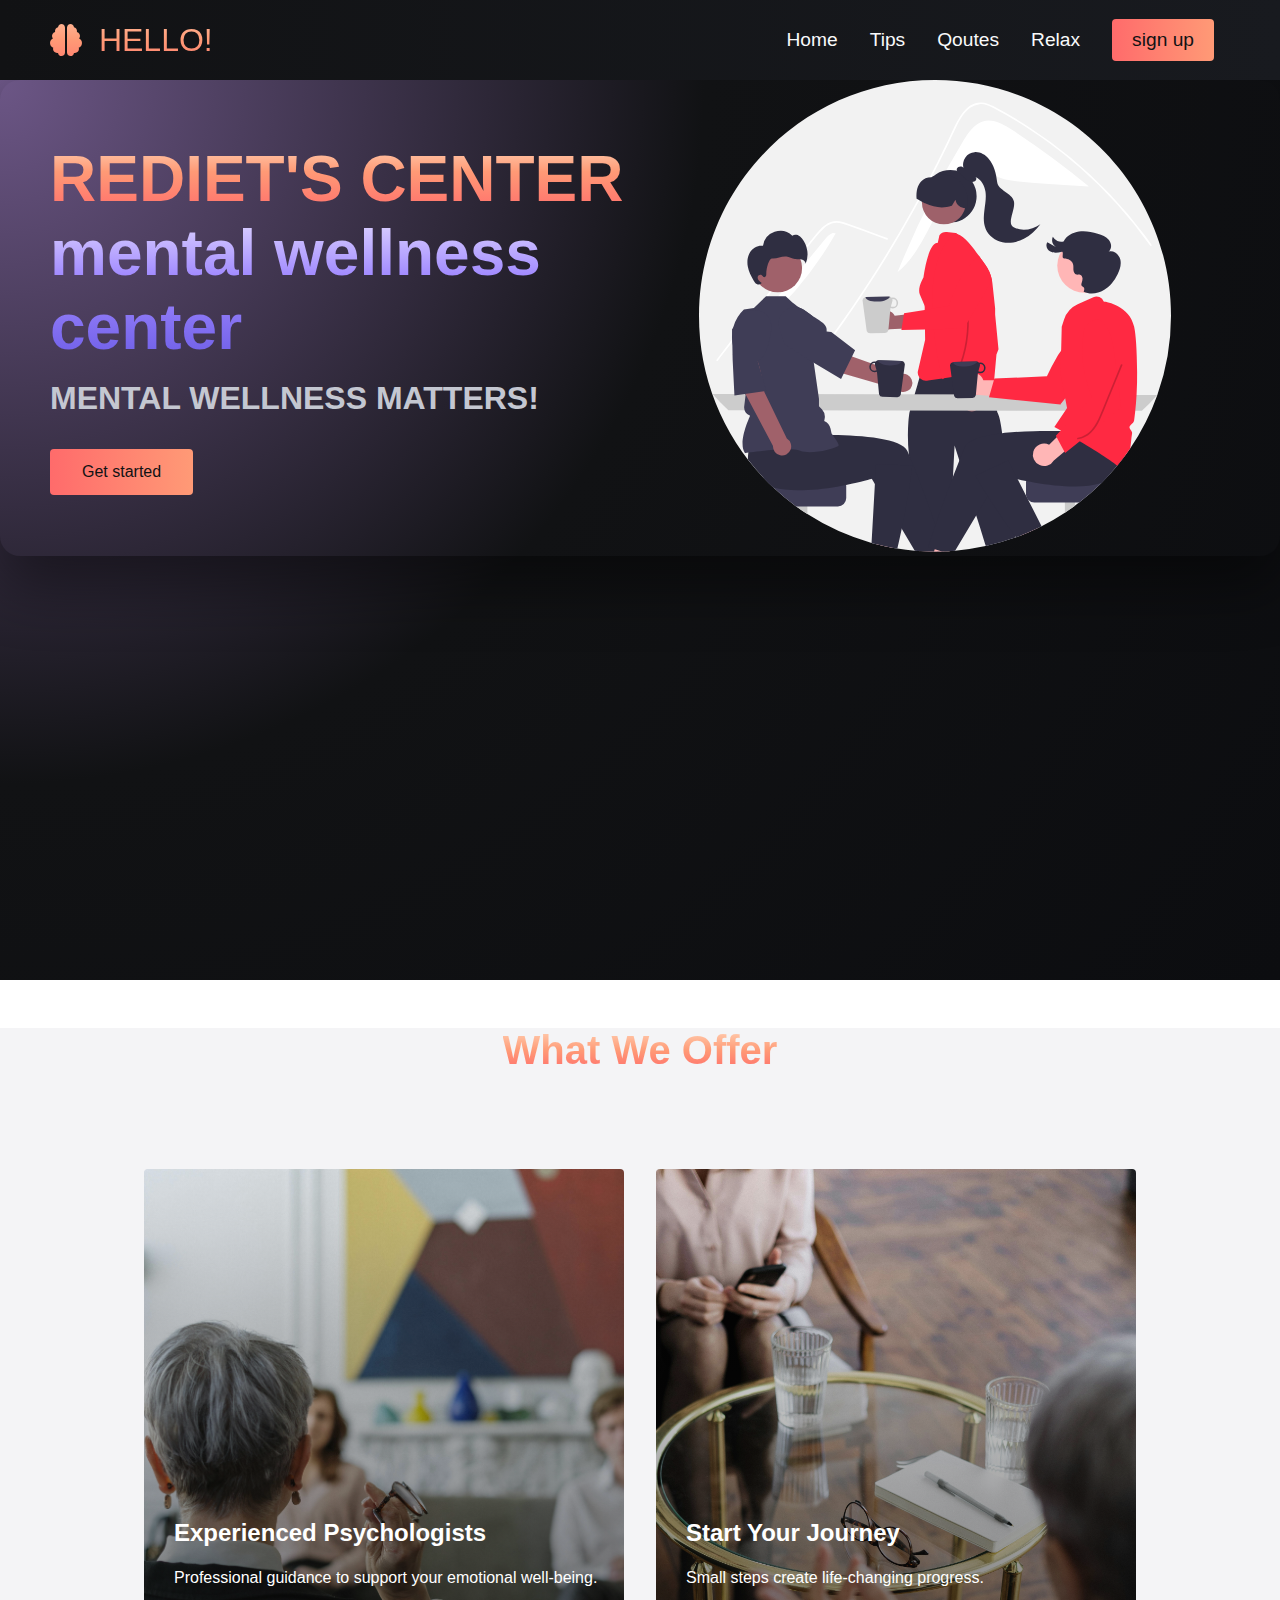
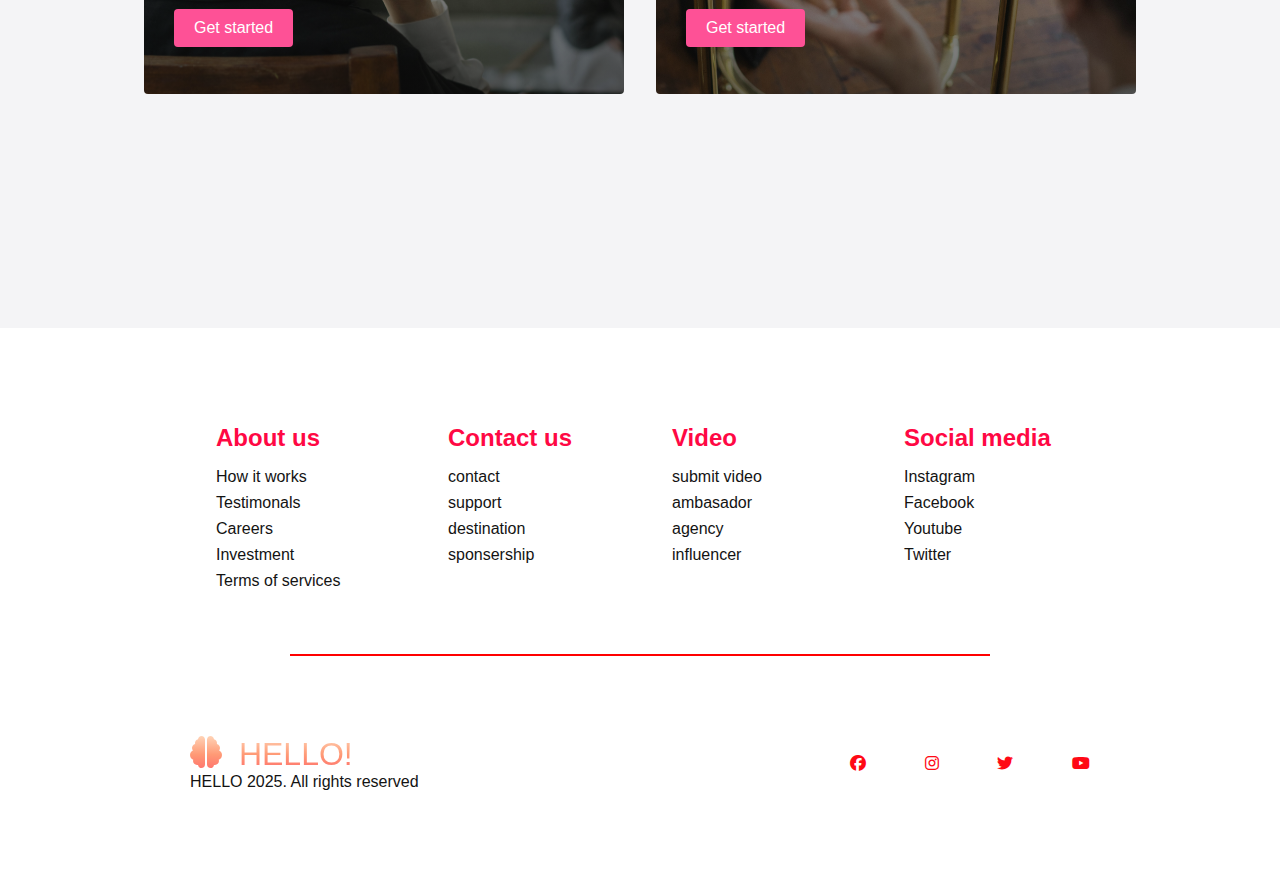
<file: index.html>
<!DOCTYPE html>
<html lang="en">

<head>
    <meta charset="UTF-8">
    <meta name="viewport" content="width=device-width, initial-scale=1.0">
    <title>new project</title>
    <link rel="stylesheet" href="style.css">
    <link rel="stylesheet" href="https://cdnjs.cloudflare.com/ajax/libs/font-awesome/6.5.1/css/all.min.css">
</head>

<body>
    <!--navbar section-->
    <nav class="navbar">
        <div class="navbar__container">
            <a href="/" id="navbar__logo"><i class="fas fa-brain"></i>&nbsp;HELLO!</a>
            <div class="navbar__toggle" id="mobile-menu">
                <span class="bar"></span>
                <span class="bar"></span>
                <span class="bar"></span>
            </div>
            <ul class="navbar__menu">
                <li class="navbar__item">
                    <a href="/" class="navbar__links">Home</a>
                </li>
                <li class="navbar__item">
                    <a href="tips.html" class="navbar__links">Tips</a>
                </li>
                <li class="navbar__item">
                    <a href="qoutes.html" class="navbar__links">Qoutes</a>
                </li>
                <li class="navbar__item">
                    <a href="relax.html" class="navbar__links">Relax</a>
                </li>
                <li class="navbar__btn">
                    <a href="/" class="button" id="signupbtn">sign up</a>
                </li>
            </ul>
        </div>
    </nav>
    <!--hero section-->
    <div class="main">
        <div class="main__container">
            <div class="main__content">
                <h1>REDIET'S CENTER</h1>
                <h2>mental wellness center</h2>
                <p>MENTAL WELLNESS MATTERS!</p>
                <button class="main__btn"><a href="/">Get started</a></button>
            </div>
            <div class="main__img--container">
                <img src="images/undraw_conversation_15p8.svg" alt="people having free talk" id="main__img">
            </div>
        </div>
    </div>
    <!-- services inside humburger-->
    <div class="services">
        <h1>What We Offer</h1>
        <div class="services__container">
            <div class="servicecard">
                <h2>Experienced Psychologists</h2>
                <p>Professional guidance to support your emotional well-being.</p>
                <button>Get started</button>
            </div>
            <div class="servicecard">
                <h2>Start Your Journey</h2>
                <p>Small steps create life-changing progress.</p>
                <button>Get started</button>
            </div>
        </div>
    </div>
    <!--fotter section html-->
    <div class="footer__container">
        <div class="footer__links">
            <div class="footer__link-wrapper">
                <div class="footer__link-items">
                    <h2>About us</h2>
                    <a href="/">How it works</a>
                    <a href="/">Testimonals</a>
                    <a href="/">Careers</a>
                    <a href="/">Investment</a>
                    <a href="/">Terms of services</a>
                </div>
                <div class="footer__link-items">
                    <h2>Contact us</h2>
                    <a href="/">contact</a>
                    <a href="/">support</a>
                    <a href="/">destination</a>
                    <a href="/">sponsership</a>
                </div>
            </div>
            <div class="footer__link-wrapper">
                <div class="footer__link-items">
                    <h2>Video</h2>
                    <a href="/">submit video</a>
                    <a href="/">ambasador</a>
                    <a href="/">agency</a>
                    <a href="/">influencer</a>
                </div>
                <div class="footer__link-items">
                    <h2>Social media</h2>
                    <a href="/">Instagram</a>
                    <a href="/">Facebook</a>
                    <a href="/">Youtube</a>
                    <a href="/">Twitter</a>
                </div>
            </div>
        </div>
        <div class="social__media">
            <div class="social__media-wrap">
                <div class="footer__logo">
                    <a href="/" id="footer__logo"><i class="fas fa-brain"></i>&nbsp;HELLO!</a>
                    <p class="website_right">HELLO 2025. All rights reserved</p>

                </div>
                <div class="social__icon">
                    <a href="https://facebook.com/search/top?q=psychology" target="_blank"><i class="fab fa-facebook"></i></a>
                    <a href="https://instagram.com/explore/tags/psychology/" target="_blank"> <i class="fab fa-instagram"></i> </a>
                    <a href="https://x.com/search?q=psychology" target="_blank"><i class="fab fa-twitter"></i></a>
                    <a href="https://youtube.com/results?search_query=psychology" target="_blank"><i class="fab fa-youtube"></i></a>
                </div>
            </div>
        </div>
    </div>
    <script src="app.js"></script>
</body>

</html>
</file>
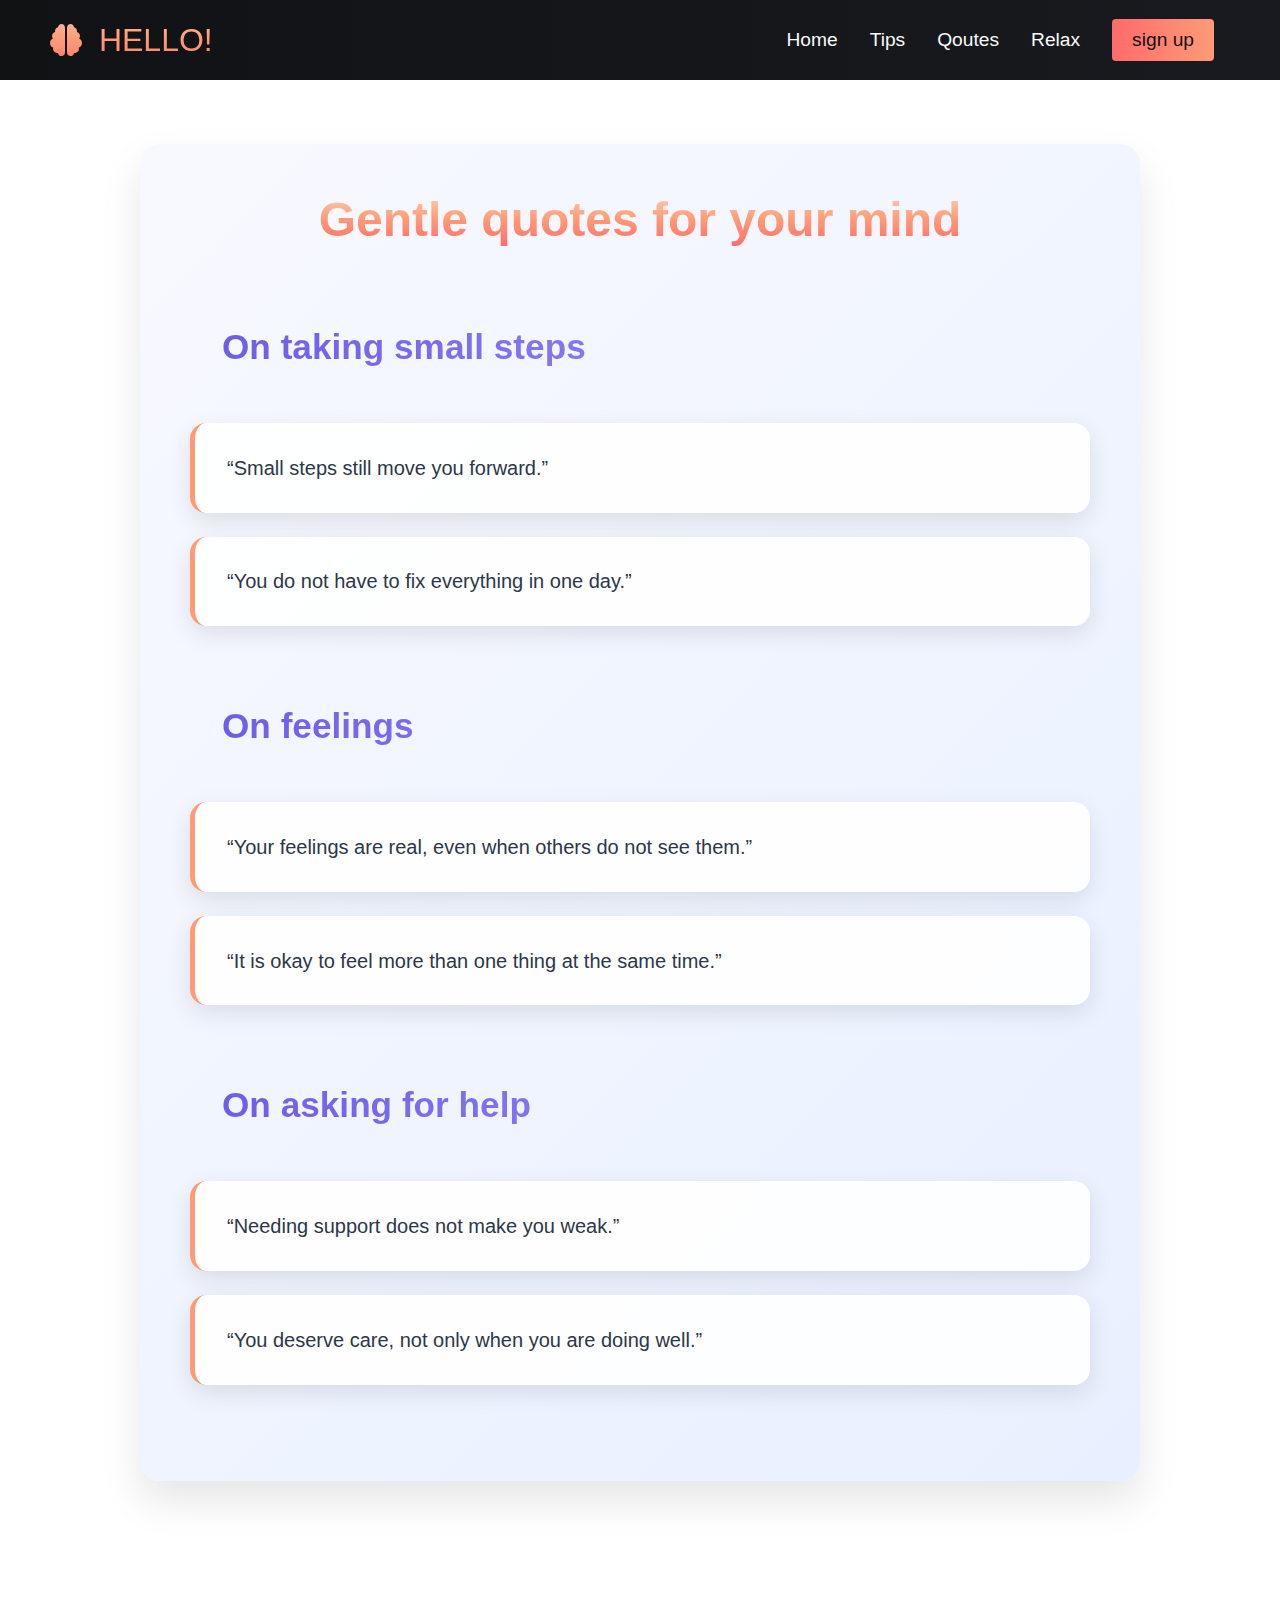
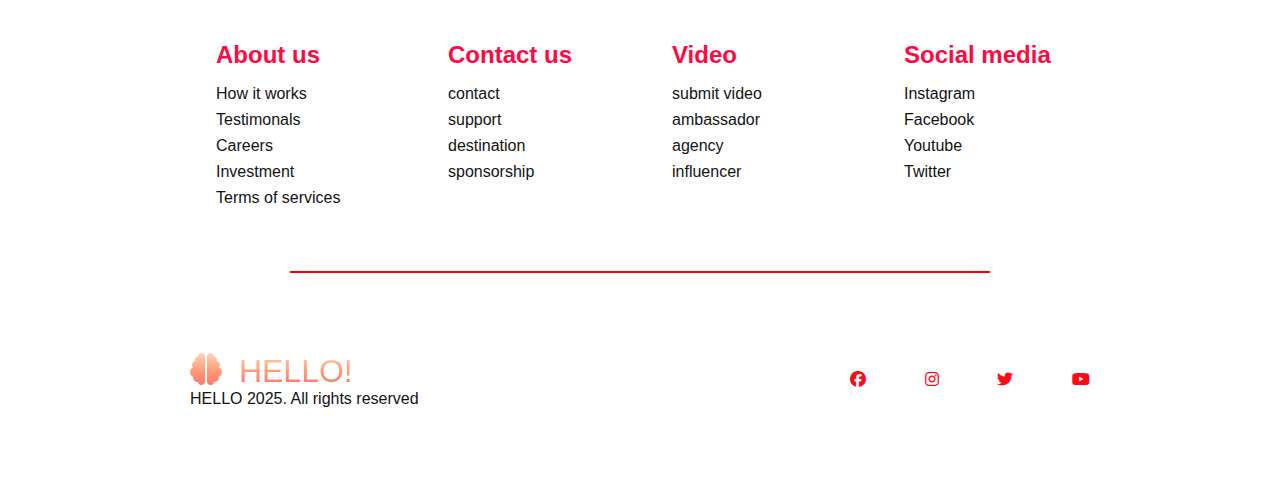
<file: qoutes.html>
<!DOCTYPE html>
<html lang="en">
<head>
  <meta charset="UTF-8">
  <meta name="viewport" content="width=device-width, initial-scale=1.0">
  <title>Mental wellness quotes</title>
  <link rel="stylesheet" href="style.css">
  <link rel="stylesheet"
        href="https://cdnjs.cloudflare.com/ajax/libs/font-awesome/6.5.1/css/all.min.css">
</head>

<body>
  <!-- navbar section -->
  <nav class="navbar">
    <div class="navbar__container">
      <a href="index.html" id="navbar__logo"><i class="fas fa-brain"></i>&nbsp;HELLO!</a>
      <div class="navbar__toggle" id="mobile-menu">
        <span class="bar"></span>
        <span class="bar"></span>
        <span class="bar"></span>
      </div>
      <ul class="navbar__menu">
        <li class="navbar__item">
          <a href="index.html" class="navbar__links">Home</a>
        </li>
        <li class="navbar__item">
          <a href="tips.html" class="navbar__links">Tips</a>
        </li>
        <li class="navbar__item">
          <a href="qoutes.html" class="navbar__links">Qoutes</a>
        </li>
        <li class="navbar__item">
          <a href="relax.html" class="navbar__links">Relax</a>
        </li>
        <li class="navbar__btn">
          <a href="/" class="button">sign up</a>
        </li>
      </ul>
    </div>
  </nav>

  <!-- quotes content -->
  <main class="quotes">
    <h1>Gentle quotes for your mind</h1>

    <h2>On taking small steps</h2>
    <ul>
      <li>“Small steps still move you forward.”</li>
      <li>“You do not have to fix everything in one day.”</li>
    </ul>

    <h2>On feelings</h2>
    <ul>
      <li>“Your feelings are real, even when others do not see them.”</li>
      <li>“It is okay to feel more than one thing at the same time.”</li>
    </ul>

    <h2>On asking for help</h2>
    <ul>
      <li>“Needing support does not make you weak.”</li>
      <li>“You deserve care, not only when you are doing well.”</li>
    </ul>
  </main>

  <!-- footer section -->
  <div class="footer__container">
    <div class="footer__links">
      <div class="footer__link-wrapper">
        <div class="footer__link-items">
          <h2>About us</h2>
          <a href="/">How it works</a>
          <a href="/">Testimonals</a>
          <a href="/">Careers</a>
          <a href="/">Investment</a>
          <a href="/">Terms of services</a>
        </div>
        <div class="footer__link-items">
          <h2>Contact us</h2>
          <a href="/">contact</a>
          <a href="/">support</a>
          <a href="/">destination</a>
          <a href="/">sponsorship</a>
        </div>
      </div>
      <div class="footer__link-wrapper">
        <div class="footer__link-items">
          <h2>Video</h2>
          <a href="/">submit video</a>
          <a href="/">ambassador</a>
          <a href="/">agency</a>
          <a href="/">influencer</a>
        </div>
        <div class="footer__link-items">
          <h2>Social media</h2>
          <a href="/">Instagram</a>
          <a href="/">Facebook</a>
          <a href="/">Youtube</a>
          <a href="/">Twitter</a>
        </div>
      </div>
    </div>
    <div class="social__media">
      <div class="social__media-wrap">
        <div class="footer__logo">
          <a href="index.html" id="footer__logo"><i class="fas fa-brain"></i>&nbsp;HELLO!</a>
          <p class="website_right">HELLO 2025. All rights reserved</p>
        </div>
        <div class="social__icon">
          <a href="/" target="_blank"><i class="fab fa-facebook"></i></a>
          <a href="/" target="_blank"><i class="fab fa-instagram"></i></a>
          <a href="/" target="_blank"><i class="fab fa-twitter"></i></a>
          <a href="/" target="_blank"><i class="fab fa-youtube"></i></a>
        </div>
      </div>
    </div>
  </div>

  <script src="app.js"></script>
</body>
</html>
</file>
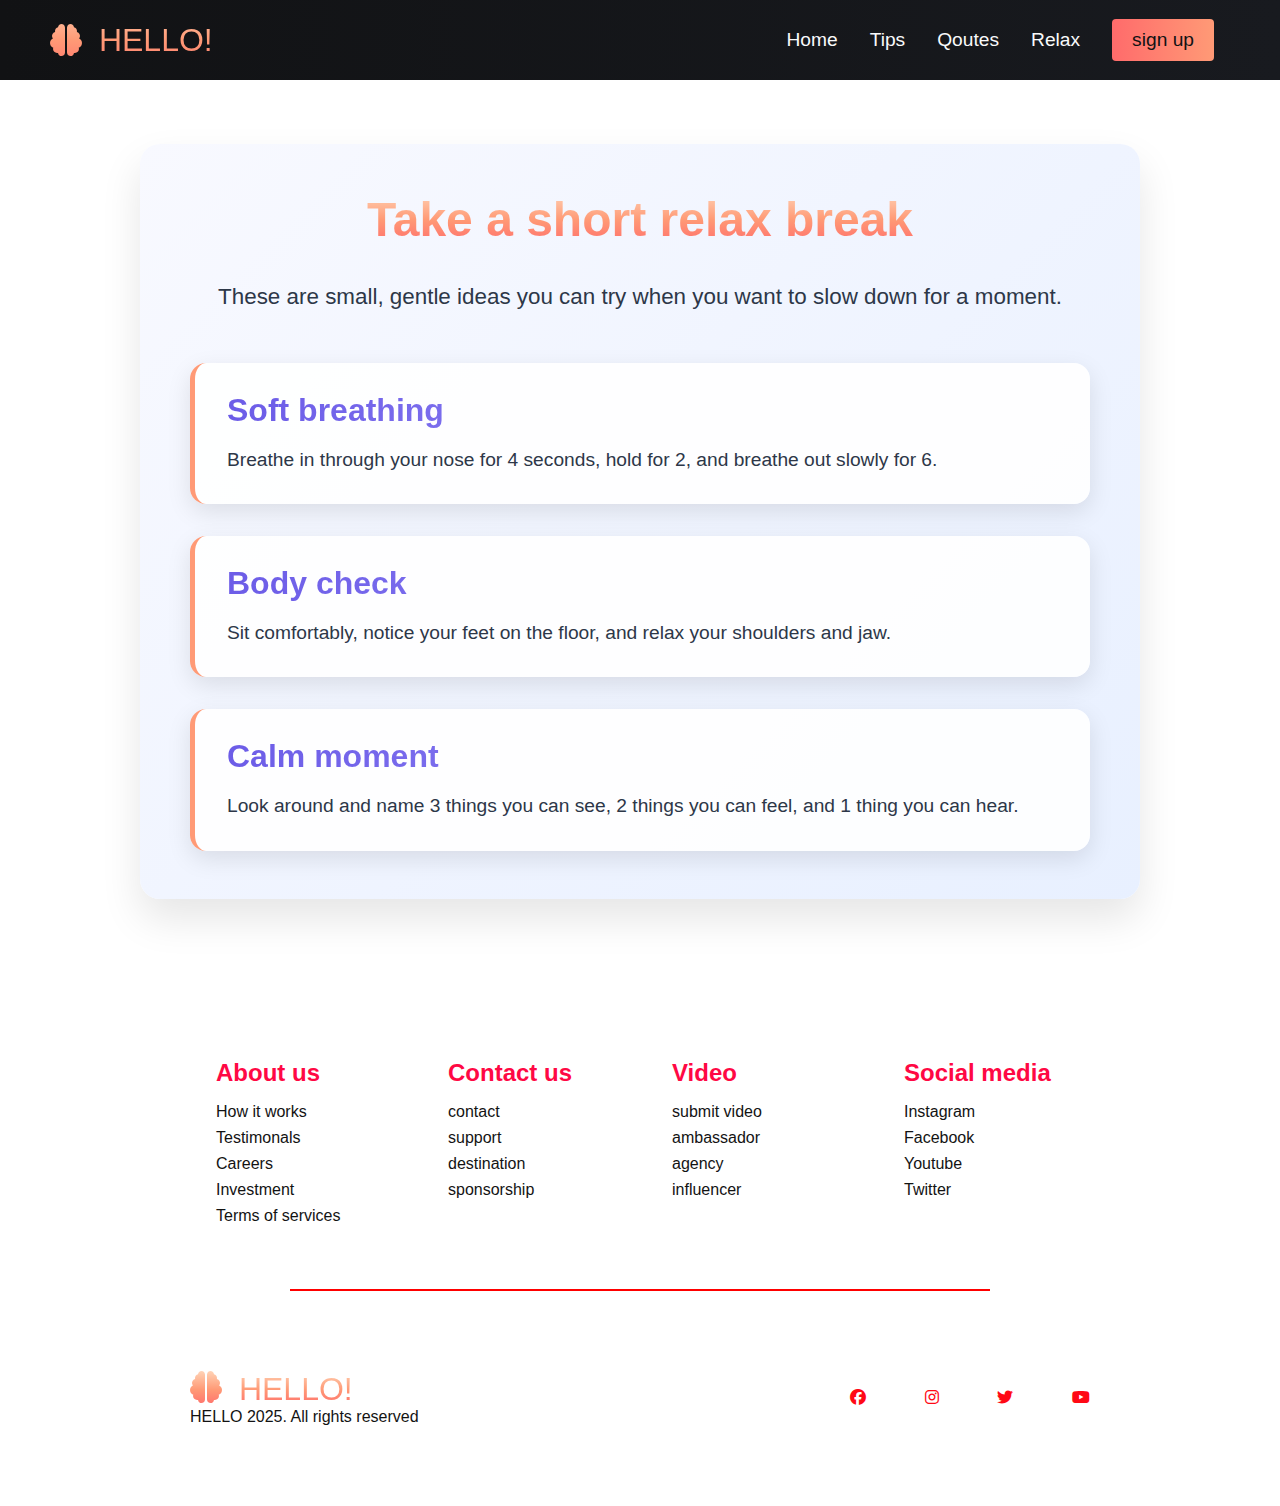
<file: relax.html>
<!DOCTYPE html>
<html lang="en">
<head>
  <meta charset="UTF-8">
  <meta name="viewport" content="width=device-width, initial-scale=1.0">
  <title>Relax space</title>
  <link rel="stylesheet" href="style.css">
  <link rel="stylesheet"
        href="https://cdnjs.cloudflare.com/ajax/libs/font-awesome/6.5.1/css/all.min.css">
</head>

<body>
  <!-- navbar section -->
  <nav class="navbar">
    <div class="navbar__container">
      <a href="index.html" id="navbar__logo"><i class="fas fa-brain"></i>&nbsp;HELLO!</a>
      <div class="navbar__toggle" id="mobile-menu">
        <span class="bar"></span>
        <span class="bar"></span>
        <span class="bar"></span>
      </div>
      <ul class="navbar__menu">
        <li class="navbar__item">
          <a href="index.html" class="navbar__links">Home</a>
        </li>
        <li class="navbar__item">
          <a href="tips.html" class="navbar__links">Tips</a>
        </li>
        <li class="navbar__item">
          <a href="qoutes.html" class="navbar__links">Qoutes</a>
        </li>
        <li class="navbar__item">
          <a href="relax.html" class="navbar__links">Relax</a>
        </li>
        <li class="navbar__btn">
          <a href="/" class="button">sign up</a>
        </li>
      </ul>
    </div>
  </nav>

  <!-- relax content -->
  <main class="relax">
    <h1>Take a short relax break</h1>
    <p class="relax__intro">
      These are small, gentle ideas you can try when you want to slow down for a moment.
    </p>

    <div class="relax__cards">
      <section class="relax__card">
        <h2>Soft breathing</h2>
        <p>Breathe in through your nose for 4 seconds, hold for 2, and breathe out slowly for 6.</p>
      </section>

      <section class="relax__card">
        <h2>Body check</h2>
        <p>Sit comfortably, notice your feet on the floor, and relax your shoulders and jaw.</p>
      </section>

      <section class="relax__card">
        <h2>Calm moment</h2>
        <p>Look around and name 3 things you can see, 2 things you can feel, and 1 thing you can hear.</p>
      </section>
    </div>
  </main>

  <!-- footer section -->
  <div class="footer__container">
    <div class="footer__links">
      <div class="footer__link-wrapper">
        <div class="footer__link-items">
          <h2>About us</h2>
          <a href="/">How it works</a>
          <a href="/">Testimonals</a>
          <a href="/">Careers</a>
          <a href="/">Investment</a>
          <a href="/">Terms of services</a>
        </div>
        <div class="footer__link-items">
          <h2>Contact us</h2>
          <a href="/">contact</a>
          <a href="/">support</a>
          <a href="/">destination</a>
          <a href="/">sponsorship</a>
        </div>
      </div>
      <div class="footer__link-wrapper">
        <div class="footer__link-items">
          <h2>Video</h2>
          <a href="/">submit video</a>
          <a href="/">ambassador</a>
          <a href="/">agency</a>
          <a href="/">influencer</a>
        </div>
        <div class="footer__link-items">
          <h2>Social media</h2>
          <a href="/">Instagram</a>
          <a href="/">Facebook</a>
          <a href="/">Youtube</a>
          <a href="/">Twitter</a>
        </div>
      </div>
    </div>
    <div class="social__media">
      <div class="social__media-wrap">
        <div class="footer__logo">
          <a href="index.html" id="footer__logo"><i class="fas fa-brain"></i>&nbsp;HELLO!</a>
          <p class="website_right">HELLO 2025. All rights reserved</p>
        </div>
        <div class="social__icon">
          <a href="/" target="_blank"><i class="fab fa-facebook"></i></a>
          <a href="/" target="_blank"><i class="fab fa-instagram"></i></a>
          <a href="/" target="_blank"><i class="fab fa-twitter"></i></a>
          <a href="/" target="_blank"><i class="fab fa-youtube"></i></a>
        </div>
      </div>
    </div>
  </div>

  <script src="app.js"></script>
</body>
</html>
</file>
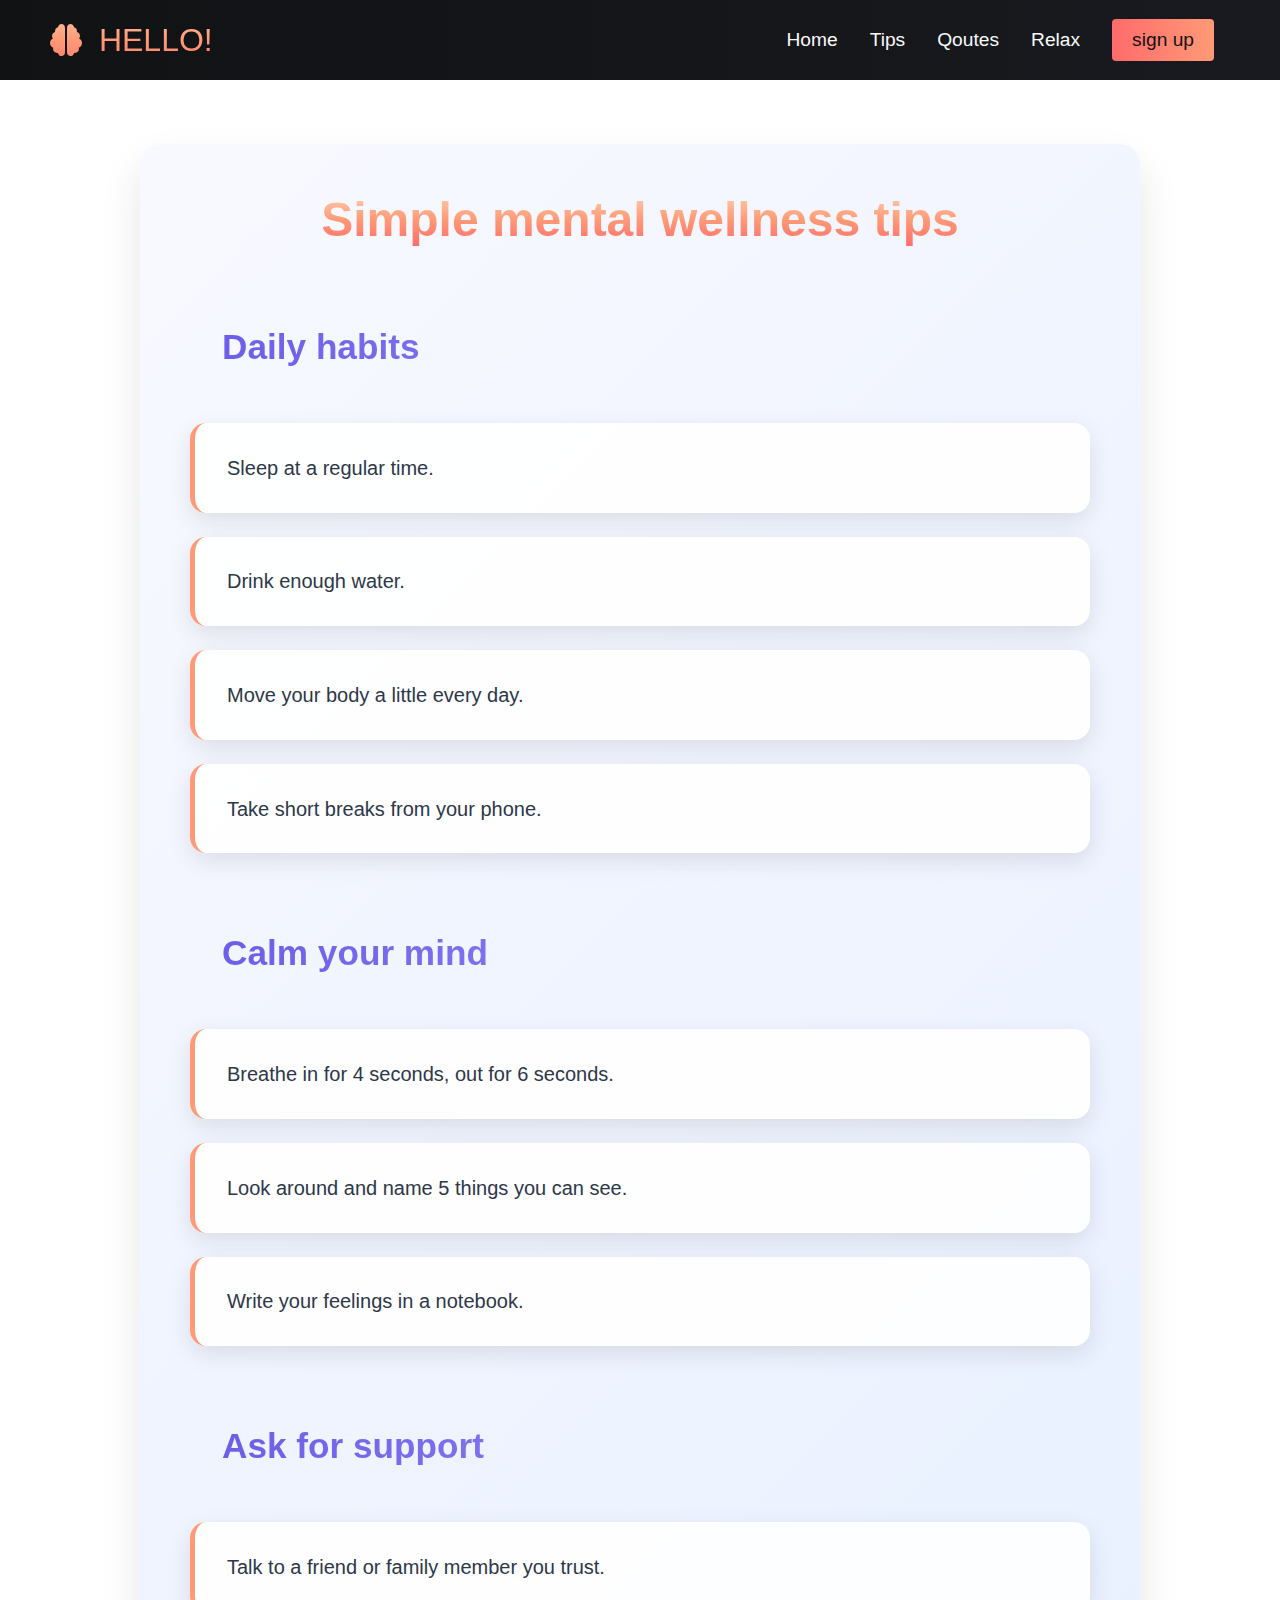
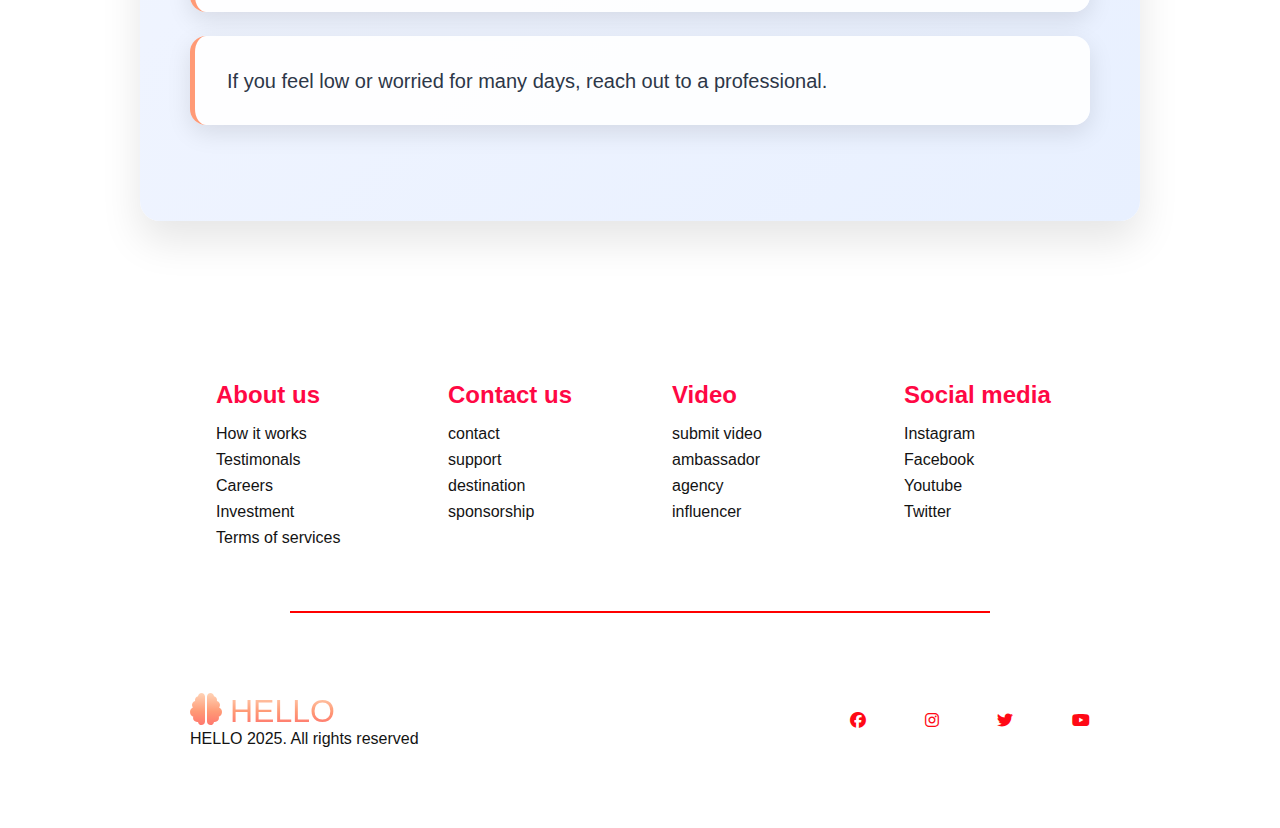
<file: tips.html>
<!DOCTYPE html>
<html lang="en">
<head>
  <meta charset="UTF-8">
  <meta name="viewport" content="width=device-width, initial-scale=1.0">
  <title>Mental wellness tips</title>
  <link rel="stylesheet" href="style.css">
  <link rel="stylesheet"
        href="https://cdnjs.cloudflare.com/ajax/libs/font-awesome/6.5.1/css/all.min.css">
</head>

<body>
  <!-- navbar section -->
  <nav class="navbar">
    <div class="navbar__container">
      <a href="index.html" id="navbar__logo"><i class="fas fa-brain"></i>&nbsp;HELLO!</a>
      <div class="navbar__toggle" id="mobile-menu">
        <span class="bar"></span>
        <span class="bar"></span>
        <span class="bar"></span>
      </div>
      <ul class="navbar__menu">
        <li class="navbar__item">
          <a href="index.html" class="navbar__links">Home</a>
        </li>
        <li class="navbar__item">
          <a href="tips.html" class="navbar__links">Tips</a>
        </li>
        <li class="navbar__item">
          <a href="qoutes.html" class="navbar__links">Qoutes</a>
        </li>
        <li class="navbar__item">
          <a href="relax.html" class="navbar__links">Relax</a>
        </li>
        <li class="navbar__btn">
          <a href="/" class="button">sign up</a>
        </li>
      </ul>
    </div>
  </nav>

  <!-- tips content -->
  <main class="tips">
    <h1>Simple mental wellness tips</h1>

    <h2>Daily habits</h2>
    <ul>
      <li>Sleep at a regular time.</li>
      <li>Drink enough water.</li>
      <li>Move your body a little every day.</li>
      <li>Take short breaks from your phone.</li>
    </ul>

    <h2>Calm your mind</h2>
    <ul>
      <li>Breathe in for 4 seconds, out for 6 seconds.</li>
      <li>Look around and name 5 things you can see.</li>
      <li>Write your feelings in a notebook.</li>
    </ul>

    <h2>Ask for support</h2>
    <ul>
      <li>Talk to a friend or family member you trust.</li>
      <li>If you feel low or worried for many days, reach out to a professional.</li>
    </ul>
  </main>

  <!-- footer section -->
  <div class="footer__container">
    <div class="footer__links">
      <div class="footer__link-wrapper">
        <div class="footer__link-items">
          <h2>About us</h2>
          <a href="/">How it works</a>
          <a href="/">Testimonals</a>
          <a href="/">Careers</a>
          <a href="/">Investment</a>
          <a href="/">Terms of services</a>
        </div>
        <div class="footer__link-items">
          <h2>Contact us</h2>
          <a href="/">contact</a>
          <a href="/">support</a>
          <a href="/">destination</a>
          <a href="/">sponsorship</a>
        </div>
      </div>
      <div class="footer__link-wrapper">
        <div class="footer__link-items">
          <h2>Video</h2>
          <a href="/">submit video</a>
          <a href="/">ambassador</a>
          <a href="/">agency</a>
          <a href="/">influencer</a>
        </div>
        <div class="footer__link-items">
          <h2>Social media</h2>
          <a href="/">Instagram</a>
          <a href="/">Facebook</a>
          <a href="/">Youtube</a>
          <a href="/">Twitter</a>
        </div>
      </div>
    </div>
    <div class="social__media">
      <div class="social__media-wrap">
        <div class="footer__logo">
          <a href="index.html" id="footer__logo"><i class="fas fa-brain"></i>HELLO</a>
          <p class="website_right">HELLO 2025. All rights reserved</p>
        </div>
        <div class="social__icon">
          <a href="/" target="_blank"><i class="fab fa-facebook"></i></a>
          <a href="/" target="_blank"><i class="fab fa-instagram"></i></a>
          <a href="/" target="_blank"><i class="fab fa-twitter"></i></a>
          <a href="/" target="_blank"><i class="fab fa-youtube"></i></a>
        </div>
      </div>
    </div>
  </div>

  <script src="app.js"></script>
</body>
</html>
</file>
<file: style.css>
* {
    box-sizing: border-box;
    margin: 0;
    padding: 0;
    font-family: 'kumbh sans', sans-serif;
}

.navbar {
    background: linear-gradient(to right, #111214, #181a1f);
    height: 80px;
    display: flex;
    justify-content: center;
    align-items: center;
    font-size: 1.2rem;
    position: sticky;
    top: 0;
    z-index: 999;
}

.navbar__container {
    display: flex;
    justify-content: space-between;
    height: 80px;
    z-index: 1;
    width: 100%;
    max-width: 1300px;
    margin: 0 auto;
    padding: 0 50px;
}

#navbar__logo {
    color: #ff0915;
    background-image: linear-gradient(to top, #ff6b6b 0%, #ff9a76 50%, #ffd3b6 100%);
    background-size: 100%;
    -webkit-background-clip: text;
    -moz-background-clip: text;
    -webkit-text-fill-color: transparent;
    -moz-text-fill-color: transparent;
    display: flex;
    align-items: center;
    cursor: pointer;
    text-decoration: none;
    font-size: 2rem;
}

.fa-brain {
    margin-right: 0.5rem;
}

.navbar__menu {
    display: flex;
    align-items: center;
    list-style: none;
    text-align: center;

}

.navbar__item {
    height: 80px;
}

.navbar__links {
    color: #f9fafb;
    display: flex;
    align-items: center;
    justify-content: center;
    text-decoration: none;
    padding: 0 1rem;
    height: 100%;
    transition: color 0.2s ease;
}

.navbar__btn {
    display: flex;
    justify-content: center;
    align-items: center;
    padding: 0 1rem;
    width: 100%;
}

.button {
    display: flex;
    justify-content: center;
    align-items: center;
    text-decoration: none;
    padding: 10px 20px;
    height: 100%;
    width: 100%;
    border: none;
    outline: none;
    border-radius: 4px;
    background: linear-gradient(to right, #ff6b6b, #ff9a76);
    color: #111214;
    transition: all 0.2s ease;
}

.button:hover {
    background: linear-gradient(to right, #ff9a76, #ffd3b6);
}

.navbar__links:hover {
    color: #ff9a76;
}

@media screen and (max-width:768px) {
    .navbar__container {
        display: flex;
        justify-content: space-between;
        height: 80px;
        z-index: 1;
        width: 100%;
        max-width: 1300px;
        padding: 0;
    }

    .navbar__menu {
        display: grid;
        grid-template-columns: auto;
        margin: 0;
        width: 100%;
        position: absolute;
        top: -1000px;
        opacity: 0;
        transition: all 0.5s ease;
        height: 100vh;
        z-index: -1;
        background: #131313;
    }

    .navbar__menu.active {
        background: #131313;
        top: 80px;
        opacity: 1;
        transition: all 0.5s ease;
        z-index: 99;
        height: 80vh;
        font-size: 1.6rem;

    }

    #navbar__logo {
        padding-left: 25px;
        margin-bottom: 0;
        padding-bottom: 0;
    }

    .navbar__toggle .bar {
        width: 25px;
        height: 3px;
        margin: 5px auto;
        transition: all 0.3s ease-in-out;
        background: #fff;
    }

    .navbar__item {
        width: 100%;
    }

    .navbar__links {
        text-align: center;
        padding: 2rem;
        width: 100%;
        display: table;
    }

    #mobile-menu {
        position: absolute;
        top: 20%;
        right: 5%;
        transform: translate(5%, 20%);
        /*moves this element 5% of its own width to the right along the X-axis and 20% of its own height downward along the Y-axis from its original position.*/
    }

    .navbar__btn {
        padding-bottom: 2rem;
    }

    .button {
        display: flex;
        justify-content: center;
        align-items: center;
        width: 250px;
        height: 50px;
        margin: 0;
    }

    .navbar__toggle .bar {
        display: block;
        cursor: pointer;
    }

    #mobile-menu.is-active .bar:nth-child(2) {
        opacity: 0;
    }

    #mobile-menu.is-active .bar:nth-child(1) {
        transform: translateY(8px) rotate(45deg);
    }

    #mobile-menu.is-active .bar:nth-child(3) {
        transform: translateY(-8px) rotate(-45deg);
    }
}

.fas,
.fa-brain {
    font-family: "Font Awesome 6 Free" !important;
    font-weight: 900 !important;
}

/*hero for this rediet's css*/
.main {
    background: radial-gradient(circle at top left, #6c5686 0%, #111214 45%, #0c0d10 100%);
    min-height: 100vh;
    padding-bottom: 2rem;
}

.main__container {
    display: grid;
    grid-template-columns: 1fr 1fr;
    /*"fractional unit," and the container divides into two columns.*/
    align-items: center;
    justify-self: center;
    /*applies to grid items, controlling their alignment within their grid cell horizontally.*/
    margin: 0 auto;
    height: auto;
    background-color: transparent;
    z-index: 1;
    width: 100%;
    max-width: 1300px;
    padding: 0 50px;
    border-radius: 20px;
    box-shadow: 0 30px 60px rgba(0, 0, 0, 0.45);
}

.main__content h1 {
    font-size: 4rem;
    /* background-color: #ff0844;  if i want to maka it soild*/
    background-image: linear-gradient(to top, #ff6b6b 0%, #ff9a76 60%, #ffd3b6 100%);
    background-size: 100%;
    -webkit-background-clip: text;
    -moz-background-clip: text;
    -webkit-text-fill-color: transparent;
    -moz-text-fill-color: transparent;
}

.main__content h2 {
    font-size: 4rem;
    background-color: blueviolet;
    background-image: linear-gradient(to top, #6c5ce7 0%, #a28bff 60%, #e0d7ff 100%);
    background-size: 100%;
    -webkit-background-clip: text;
    -moz-background-clip: text;
    -webkit-text-fill-color: transparent;
    -moz-text-fill-color: transparent;
}

.main__content p {
    margin-top: 1rem;
    font-size: 2rem;
    font-weight: 600;
    color: #c4c7d1;
}

.main__btn {
    font-size: 1rem;
    background-image: linear-gradient(to right, #ff6b6b 0%, #ff9a76 100%);
    padding: 14px 32px;
    border: none;
    border-radius: 4px;
    color: #111214;
    margin-top: 2rem;
    cursor: pointer;
    position: relative;
    transition: all 0.35s;
    outline: none;
}

.main__btn a {
    position: relative;
    z-index: 2;
    color: #111214;
    text-decoration: none;
}

.main__btn:after {
    position: absolute;
    content: '';
    top: 0;
    left: 0;
    width: 0;
    height: 100%;
    background: #6c5ce7;
    transition: all 0.35s;
    border-radius: 4px;
}

.main__btn:hover {
    color: #f9fafb;
}

.main__btn:hover:after {
    width: 100%;
}

.main__img--container {
    text-align: center;
}

#main__img {
    height: 80%;
    width: 80%;
}

/*to make it mobile responsive*/
@media screen and (max-width:768px) {
    .main__container {
        display: grid;
        grid-template-columns: auto;
        align-items: center;
        justify-self: center;
        width: 100%;
        margin: 0 auto;
        height: auto;
        /*Let the hero grow with its content*/
    }

    .main__content {
        text-align: center;
        margin-bottom: 4rem;
    }

    .main__content h1 {
        font-size: 2.5rem;
        margin-top: 2rem;
    }

    .main__content h2 {
        font-size: 3rem;
    }

    .main__content p {
        margin-top: 1rem;
        font-size: 1.5rem;
    }
}

@media screen and (max-width:480px) {
    .main__content h1 {
        font-size: 2rem;
        margin-top: 3rem;
    }

    .main__content h2 {
        font-size: 2rem;
    }

    .main__content p {
        margin-top: 2rem;
        font-size: 1.5rem;
    }

    .main__btn {
        padding: 12px 36px;
        margin: 2.5rem 0;
    }
}

/* service section*/
.services {
    background: #f4f4f6;
    display: flex;
    flex-direction: column;
    align-items: center;
    min-height: 100vh;
    margin-top: 3rem;
}

.services h1 {
    background-color: #f77062;
    background-image: linear-gradient(to top, #ff6b6b 0%, #ff9a76 50%, #ffd3b6 100%);
    background-size: 100%;
    margin-bottom: 5rem;
    font-size: 2.5rem;
    -webkit-background-clip: text;
    -moz-background-clip: text;
    -webkit-text-fill-color: transparent;
    -moz-text-fill-color: transparent;
}

.services__container {
    display: flex;
    justify-content: center;
    flex-wrap: wrap;
}

.servicecard {
    margin: 1rem;
    height: 525px;
    width: 480px;
    border-radius: 4px;
    background-image: linear-gradient(to bottom, rgba(0, 0, 0, 0)0%, rgba(17, 17, 17, 0.6)100%),
        url('/images/pexels-cottonbro-4098228.jpg');/*rgba(red, green, blue, alpha)*/
    background-size: cover;
    position: relative;
    color: #fff;
}

.servicecard:nth-child(2) {
    background-image: linear-gradient(to bottom, rgba(0, 0, 0, 0)0%, rgba(17, 17, 17, 0.6)100%),
        url('/images/pexels-cottonbro-4098374.jpg');
}

.services h2 {
    position: absolute;
    top: 350px;
    left: 30px;
}

.servicecard p {
    position: absolute;
    top: 400px;
    left: 30px;
}

.servicecard button {
    color: #fff;
    padding: 10px 20px;
    border: none;
    outline: none;
    border-radius: 4px;
    background: #fe5196;
    position: absolute;
    top: 440px;
    left: 30px;
    font-size: 1rem;
    cursor: pointer;
}

.servicecard:hover {
    transform: scale(1.05);
    transition: 0.2s ease-in-out;
}

.servicecard button:hover {
    transform: scale(1.075);
    transition: 0.2s ease-in;
    cursor: pointer;
}

@media screen and (max-width:960px) {
    .services {
        height: 1600px;
    }

    .services h1 {
        font-size: 2rem;
        margin-top: 12rem;

    }
}

@media screen and (max-width:480px) {
    .services {
        height: 1400px;
    }

    .services h1 {
        font-size: 1.2rem;
    }

    .servicecard {
        width: 300px;
        margin: 2rem 20px;
    }
}

/*footer scetioon css*/
.footer__container {
    background-color: #fff;
    padding: 5rem 0;
    display: flex;
    flex-direction: column;
    justify-content: center;
    align-items: center;
}

#footer__logo {
    color: #ff0915;
    background-image: linear-gradient(to top, #ff6b6b 0%, #ff9a76 50%, #ffd3b6 100%);
    background-size: 100%;
    -webkit-background-clip: text;
    -moz-background-clip: text;
    -webkit-text-fill-color: transparent;
    -moz-text-fill-color: transparent;
    display: flex;
    align-items: flex-start;
    cursor: pointer;
    text-decoration: none;
    font-size: 2rem;
}

.footer__links {
    width: 100%;
    max-width: 700px;
    display: flex;
    justify-content: center;
    gap: 2rem;
    margin-bottom: 60px;
    padding-bottom: 40px;
    border-bottom: 2px solid red;
}

.footer__link-wrapper {
    display: flex;
    grid-template-columns: repeat((auto-fit, minmax(180px, 1fr)));
    gap: 40px;
}

.footer__link-items {
    display: flex;
    flex-direction: column;
    align-items: flex-start;
    margin: 16px;
    text-align: left;
    width: 160px;
    box-sizing: border-box;
}

.footer__link-items h2 {
    margin-bottom: 16px;
}

.footer__link-items>h2 {
    color: #ff0844;
}

.footer__link-items a {
    color: #131313;
    text-decoration: none;
    margin-bottom: 0.5rem;
}

.footer__link-items a:hover {
    color: #8062f7;
    transition: 0.3s ease-out;
}

/* social icon */
.social__icon-link {
    color: #131313;
    font-size: 24px;

}

.social__media {
    max-width: 1000px;
    width: 100%;
}

.social__media-wrap {
    display: flex;
    justify-content: space-between;
    align-items: center;
    width: 90%;
    max-width: 1000px;
    margin: 20px auto 0 auto;
}

.social__icon {
    display: flex;
    justify-content: space-between;
    align-items: center;
    width: 240px;
    /* the spacing between the logos */
}
.social__icon a{
     color: #ff0915;
    background-size: 100%;
 
}
.social__logo {
    color: #ff5;
    justify-self: flex-start;
    margin-left: 20px;
    cursor: pointer;
    text-decoration: none;
    font-size: 2rem;
    display: flex;
    align-items: center;
    margin-bottom: 16px;
}

.website_right {
    color: #131313;
}

@media screen and (max-width:820px) {
    .footer__links {
        padding-top: 2rem;
    }

    #footer__logo {
        margin-bottom: 2rem;
    }

    .website_right {
        margin-bottom: 2rem;
    }

    .footer__link-wrapper {
        flex-direction: column;
    }

    .social__media-wrap {
        flex-direction: column;
        align-items: center;
        gap: 0.5rem;
        margin-top: 10px;
    }
}

@media screen and (max-width:480px) {
    .footer__link-items {
        margin: 0;
        padding: 10px;
        width: 100%;
    }
}

.tips {
    max-width: 1000px;
    margin: 4rem auto;
    padding: 3rem 50px;
    background: linear-gradient(135deg, #f8f9ff 0%, #e8f0ff 100%);
    min-height: 80vh;
    border-radius: 20px;
    box-shadow: 0 20px 40px rgba(0, 0, 0, 0.1);
}

.tips h1 {
    font-size: 3rem;
    background-image: linear-gradient(to top, #ff6b6b 0%, #ff9a76 50%, #ffd3b6 100%);
    -webkit-background-clip: text;
    -webkit-text-fill-color: transparent;
    text-align: center;
    margin-bottom: 4rem;
}

.tips h2 {
    font-size: 2.2rem;
    background-image: linear-gradient(to right, #6c5ce7, #a29bfe);
    -webkit-background-clip: text;
    -webkit-text-fill-color: transparent;
    margin: 4rem 0 2.5rem 0;
    padding: 1rem 0 1rem 2rem;
    position: relative;
}

.tips h2:before {
    content: '';
    /* tells the browser to actually create that pseudo‑element (an empty box).

*/
    position: absolute;
    left: 0;
    top: 1.5rem;
    width: 40px;
    background: #ffd3b6;
}

.tips ul {
    list-style: none;
    padding: 0;
    margin: 0 0 3rem 0;
}

.tips li {
    background: rgba(255, 255, 255, 0.9);
    margin: 1.5rem 0;
    padding: 1.8rem 2rem;
    border-radius: 16px;
    font-size: 1.25rem;
    line-height: 1.6;
    color: #2d3748;
    box-shadow: 0 8px 24px rgba(0, 0, 0, 0.1);
    border-left: 5px solid #ff9a76;
    transition: all 0.3s ease;
}

.tips li:hover {
    transform: translateX(10px);
    box-shadow: 0 12px 32px rgba(0, 0, 0, 0.15);
    background: rgba(255, 255, 255, 1);
    cursor: pointer;
}

/* Quotes page main section */
.quotes {
    max-width: 1000px;
    margin: 4rem auto;
    padding: 3rem 50px;
    background: linear-gradient(135deg, #f8f9ff 0%, #e8f0ff 100%);
    min-height: 80vh;
    border-radius: 20px;
    box-shadow: 0 20px 40px rgba(0, 0, 0, 0.1);
}

.quotes h1 {
    font-size: 3rem;
    background-image: linear-gradient(to top, #ff6b6b 0%, #ff9a76 50%, #ffd3b6 100%);
    -webkit-background-clip: text;
    -webkit-text-fill-color: transparent;
    text-align: center;
    margin-bottom: 4rem;
}

.quotes h2 {
    font-size: 2.2rem;
    background-image: linear-gradient(to right, #6c5ce7, #a29bfe);
    -webkit-background-clip: text;
    -webkit-text-fill-color: transparent;
    margin: 4rem 0 2.5rem 0;
    padding: 1rem 0 1rem 2rem;
    position: relative;
}

.quotes h2::before {
    content: '';
    position: absolute;
    left: 0;
    top: 1.5rem;
    width: 40px;
    background: #ffd3b6;
}

.quotes ul {
    list-style: none;
    padding-left: 0;
    margin: 0 0 3rem 0;
}

.quotes li {
    background: rgba(255, 255, 255, 0.9);
    margin: 1.5rem 0;
    padding: 1.8rem 2rem;
    border-radius: 16px;
    font-size: 1.25rem;
    line-height: 1.6;
    color: #2d3748;
    box-shadow: 0 8px 24px rgba(0, 0, 0, 0.1);
    border-left: 5px solid #ff9a76;
    transition: all 0.3s ease;
}

.quotes li:hover {
    transform: translateX(10px);
    box-shadow: 0 12px 32px rgba(0, 0, 0, 0.15);
}
.relax {
    max-width: 1000px;
    margin: 4rem auto;
    padding: 3rem 50px;
    background: linear-gradient(135deg, #f8f9ff 0%, #e8f0ff 100%);
    min-height: 80vh;
    border-radius: 20px;
    box-shadow: 0 20px 40px rgba(0, 0, 0, 0.1);
}

.relax h1 {
    font-size: 3rem;
    background-image: linear-gradient(to top, #ff6b6b 0%, #ff9a76 50%, #ffd3b6 100%);
    -webkit-background-clip: text;
    -webkit-text-fill-color: transparent;
    text-align: center;
    margin-bottom: 2rem;
}
.relax__intro {
    font-size: 1.4rem;
    text-align: center;
    margin-bottom: 3rem;
    color: #2d3748;
    line-height: 1.6;
}

/* Card container */
.relax__cards {
    display: grid;
    gap: 2rem;
}

.relax__card {
    background: rgba(255, 255, 255, 0.9);
    padding: 1.8rem 2rem;
    border-radius: 16px;
    box-shadow: 0 8px 24px rgba(0, 0, 0, 0.1);
    border-left: 5px solid #ff9a76; 
    transition: all 0.3s ease;
}

.relax__card h2 {
    font-size: 2rem;
    margin-bottom: 1rem;
    background-image: linear-gradient(to right, #6c5ce7, #a29bfe); 
    -webkit-background-clip: text;
    -webkit-text-fill-color: transparent;
}

.relax__card p {
    font-size: 1.2rem;
    line-height: 1.6;
    color: #2d3748;
}
.relax__card:hover {
    transform: translateX(10px);
    box-shadow: 0 12px 32px rgba(0, 0, 0, 0.15);
    background: rgba(255, 255, 255, 1);
    cursor: pointer;
}
</file>
